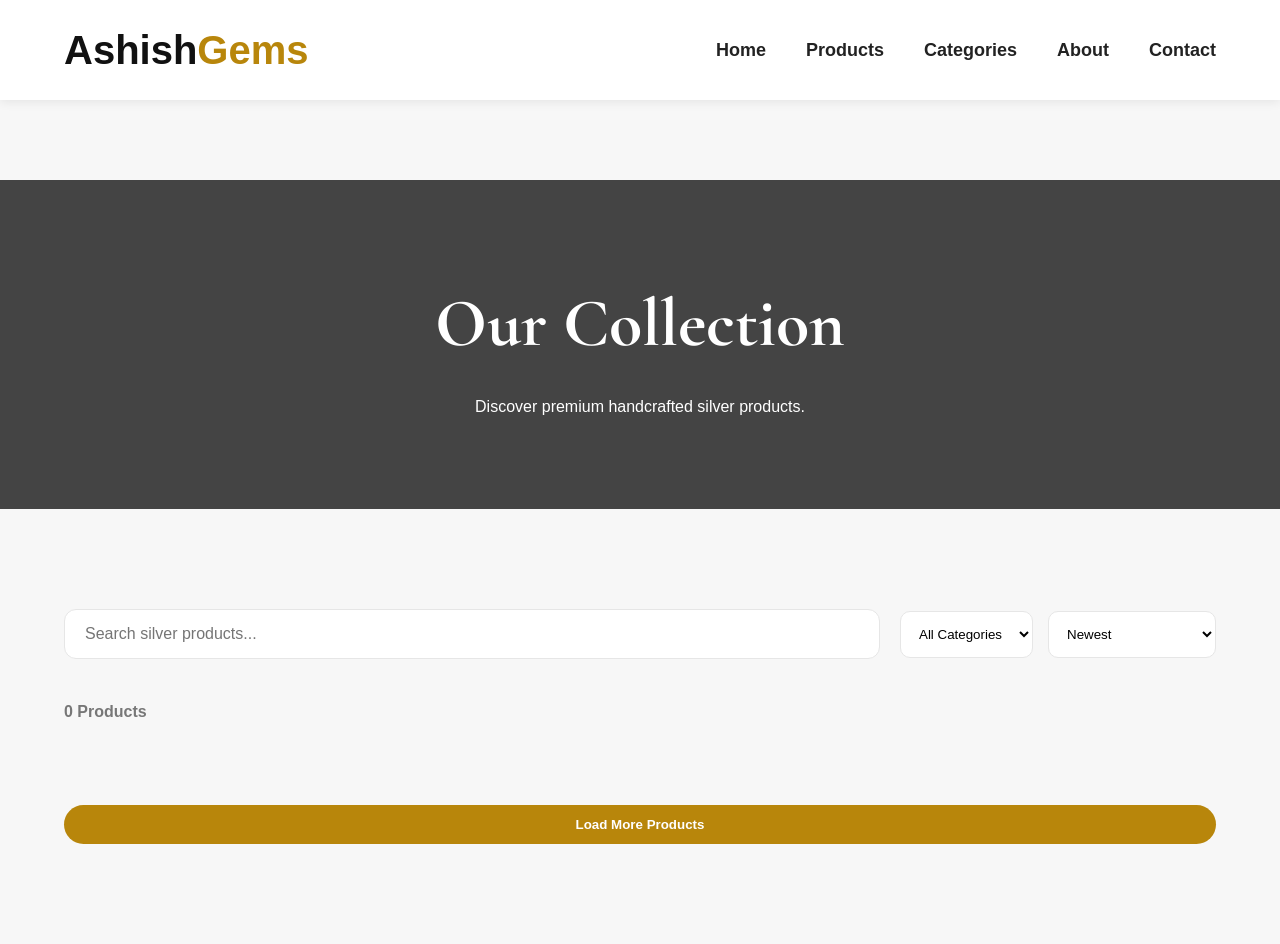
<file: products copy.html>
<!DOCTYPE html>
<html lang="en">

<head>

<meta charset="UTF-8">

<meta name="viewport"
content="width=device-width, initial-scale=1.0">

<title>Products | Ashish Gems</title>

<link rel="preconnect"
href="https://fonts.googleapis.com">

<link rel="preconnect"
href="https://fonts.gstatic.com"
crossorigin>

<link href="https://fonts.googleapis.com/css2?family=Cormorant+Garamond:wght@500;700&family=Poppins:wght@300;400;500;600&display=swap"
rel="stylesheet">

<link rel="stylesheet"
href="assets/css/variables.css">

<link rel="stylesheet"
href="assets/css/style.css">

<link rel="stylesheet"
href="assets/css/responsive.css">

<link rel="stylesheet"
href="assets/css/animations.css">

</head>

<body>

<header class="header">

<nav class="navbar container">

    <a href="index.html" class="logo">

        Ashish<span>Gems</span>

    </a>

    <button class="mobile-menu-btn"
            aria-label="Toggle Menu">

        ☰

    </button>

    <ul class="nav-menu">

        <li>

            <a href="index.html">

                Home

            </a>

        </li>

        <li>

            <a href="products.html">

                Products

            </a>

        </li>

        <li>

            <a href="index.html#collections">

                Categories

            </a>

        </li>

        <li>

            <a href="index.html#about">

                About

            </a>

        </li>

        <li>

            <a href="index.html#contact">

                Contact

            </a>

        </li>

    </ul>

</nav>

</header>

<section class="page-header">

<div class="container">

<h1>

Our Collection

</h1>

<p>

Discover premium handcrafted silver products.

</p>

</div>

</section>

<section class="section">

<div class="container">

<div class="catalog-toolbar">

<div class="search-box">

<input
type="search"
id="searchInput"
placeholder="Search silver products...">

</div>

<div class="toolbar-right">

<select id="categoryFilter">

<option value="all">

All Categories

</option>

</select>

<select id="sortSelect">

<option value="default">

Newest

</option>

<option value="featured">

Featured First

</option>

<option value="name">

Name A-Z

</option>

<option value="weight">

Weight Low → High

</option>

<option value="weight-desc">

Weight High → Low

</option>

</select>

</div>

</div>

<div class="product-summary">

<span id="productCount">

0 Products

</span>

</div>

<div
id="productGrid"
class="product-grid">

</div>

<div class="load-more-wrapper">

<button
id="loadMoreBtn"
class="btn btn-primary">

Load More Products

</button>

</div>

</div>

</section>

<script
type="module"
src="assets/js/products.js">

</script>
<div id="productModal" class="modal">

    <div class="modal-content">

        <button
            id="closeModal"
            class="modal-close"
            aria-label="Close">

            ×

        </button>

        <div id="modalBody">
            
        </div>

    </div>

</div>
</body>

</html>
</file>
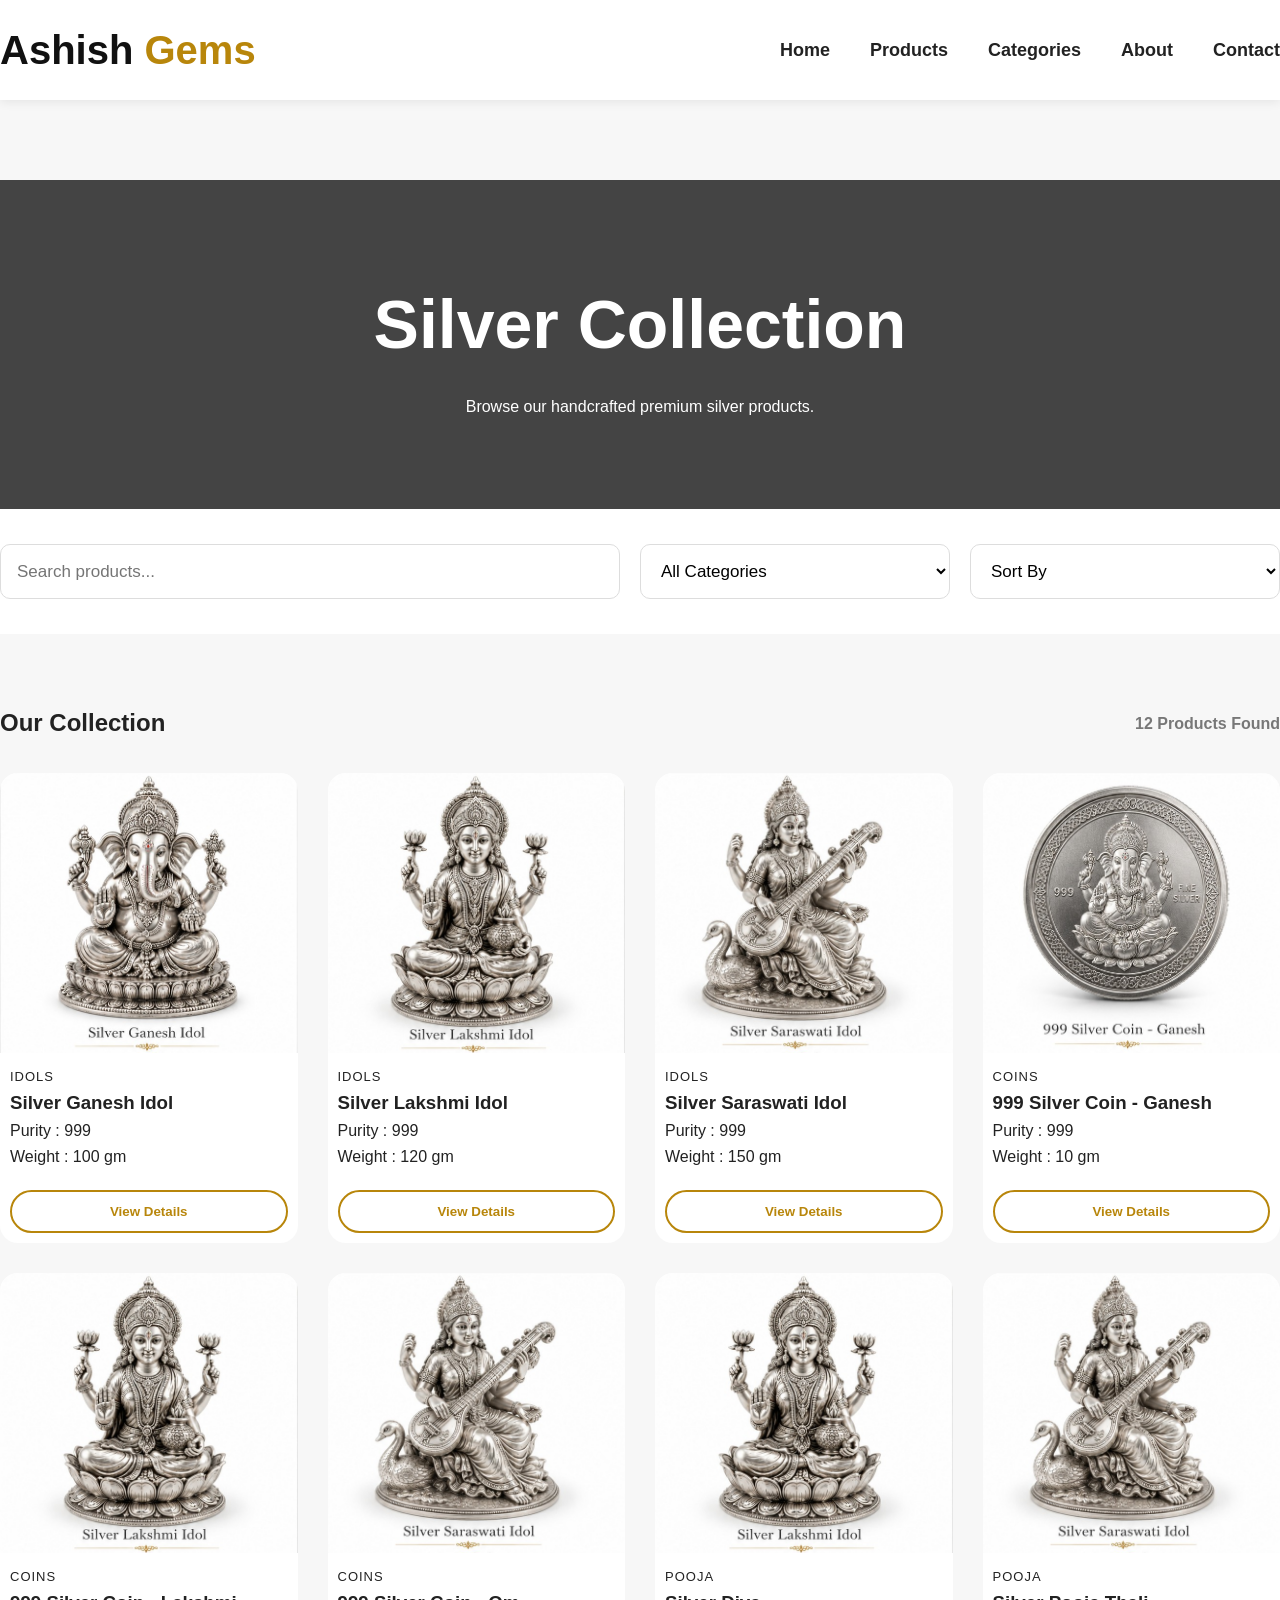
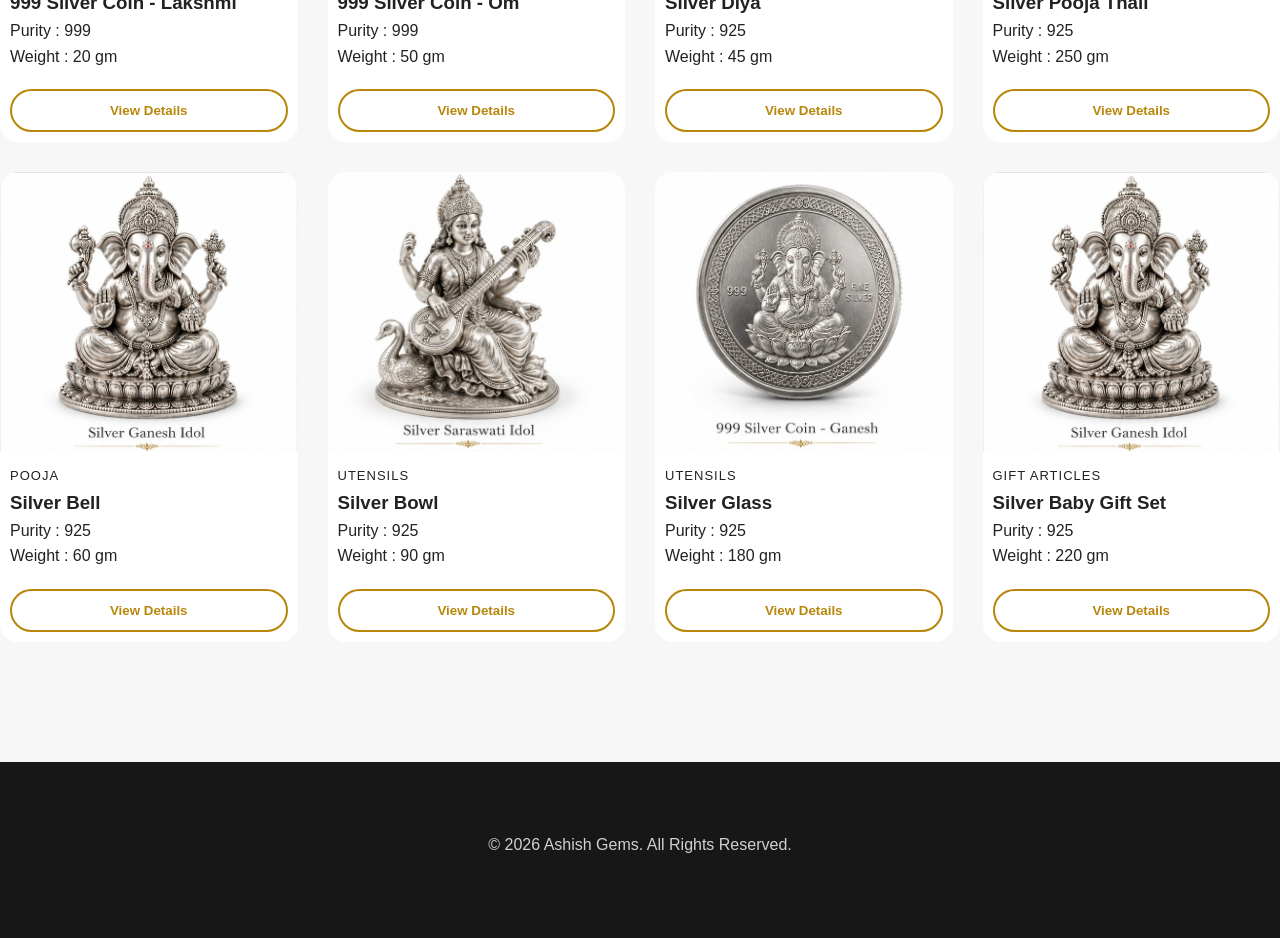
<file: products.html>
<!DOCTYPE html>
<html lang="en">

<head>

    <meta charset="UTF-8">

    <meta
        name="viewport"
        content="width=device-width, initial-scale=1.0">

    <title>
        Products | Ashish Gems
    </title>

    <meta
        name="description"
        content="Browse premium silver products from Ashish Gems.">

    <link
        rel="stylesheet"
        href="assets/css/style.css">

    <link
        rel="stylesheet"
        href="assets/css/responsive.css">

</head>

<body>

    <!-- ===========================
         HEADER
    ============================ -->

    <header class="header">

        <div class="container">

            <nav class="navbar">

                <a
                    href="index.html"
                    class="logo">

                    Ashish <span>Gems</span>

                </a>

                <ul class="nav-menu">

                    <li>
                        <a href="index.html">
                            Home
                        </a>
                    </li>

                    <li>
                        <a
                            href="products.html"
                            class="active">
                            Products
                        </a>
                    </li>

                    <li>
                        <a href="index.html#collections">
                            Categories
                        </a>
                    </li>

                    <li>
                        <a href="index.html#about">
                            About
                        </a>
                    </li>

                    <li>
                        <a href="index.html#contact">
                            Contact
                        </a>
                    </li>

                </ul>

            </nav>

        </div>

    </header>

    <!-- ===========================
         PAGE TITLE
    ============================ -->

    <section class="page-header">

        <div class="container">

            <h1>

                Silver Collection

            </h1>

            <p>

                Browse our handcrafted premium silver products.

            </p>

        </div>

    </section>

    <!-- ===========================
         FILTER BAR
    ============================ -->

    <section class="filters">

        <div class="container">

            <div class="filter-bar">

                <input
                    id="searchInput"
                    type="text"
                    placeholder="Search products...">

                <select id="categoryFilter">

                    <option value="all">

                        All Categories

                    </option>

                </select>

                <select id="sortSelect">

                    <option value="default">

                        Sort By

                    </option>

                    <option value="featured">

                        Featured

                    </option>

                    <option value="name">

                        Name A-Z

                    </option>

                    <option value="weight">

                        Weight Low → High

                    </option>

                    <option value="weight-desc">

                        Weight High → Low

                    </option>

                </select>

            </div>

        </div>

    </section>

    <!-- ===========================
         PRODUCTS
    ============================ -->

    <main class="products-section">

        <div class="container">

            <div class="products-header">

                <h2>

                    Our Collection

                </h2>

                <span id="productCount">

                    Loading...

                </span>

            </div>

            <div
                id="loading"
                class="loading">

                Loading products...

            </div>

            <div
                id="productGrid"
                class="product-grid">

            </div>

            <div class="load-more-wrapper">

                <button
                    id="loadMoreBtn"
                    class="btn btn-primary">

                    Load More Products

                </button>

            </div>

        </div>

    </main>

    <!-- ===========================
         PRODUCT MODAL
    ============================ -->

    <div
        id="productModal"
        class="modal">

        <div class="modal-content">

            <button
                id="closeModal"
                class="modal-close"
                aria-label="Close">

                ×

            </button>

            <div id="modalBody">

            </div>

        </div>

    </div>

    <!-- ===========================
         BACK TO TOP
    ============================ -->

    <button
        id="backToTop"
        class="back-to-top"
        aria-label="Back To Top">

        ↑

    </button>

    <!-- ===========================
         FOOTER
    ============================ -->

    <footer class="footer">

        <div class="container">

            <p>

                © 2026 Ashish Gems.
                All Rights Reserved.

            </p>

        </div>

    </footer>

    <!-- ===========================
         JAVASCRIPT
    ============================ -->

    <script
        src="assets/js/navigation.js">
    </script>

    <script
        src="assets/js/products.js">
    </script>

</body>

</html>
</file>
<file: assets/css/variables.css>
/* ==========================================
   Ashish Gems v0.1
   CSS Variables
========================================== */

:root{

    /* Brand Colors */

    --primary:#b08d57;
    --secondary:#c0c0c0;

    --dark:#1f1f1f;

    --text:#444;

    --light:#fafafa;

    --white:#ffffff;

    --border:#e6e6e6;

    --success:#28a745;

    /* Fonts */

    --heading:'Cormorant Garamond',serif;

    --body:'Poppins',sans-serif;

    /* Layout */

    --container:1280px;

    --radius:16px;

    --shadow:

    0 10px 30px rgba(0,0,0,.08);

    --transition:.35s ease;

}
</file>
<file: assets/css/style.css>
/* ===============================
   GLOBAL
================================== */

*{
    margin:0;
    padding:0;
    box-sizing:border-box;
}

html{
    scroll-behavior:smooth;
}

body{

    font-family:
        "Segoe UI",
        Arial,
        sans-serif;

    background:#f7f7f7;

    color:#222;

    line-height:1.6;

}

.container{

    width:90%;

    max-width:1400px;

    margin:auto;

}

/* ============================= */

img{

width:100%;

display:block;

}

/* ============================= */

a{

text-decoration:none;

color:inherit;

}

ul{

list-style:none;

}

/* ============================= */

.container{

width:min(90%,var(--container));

margin:auto;

}

/* ============================= */

.section{

padding:100px 0;

}

.light-section{

background:white;

}

/* ============================= */

.section-title{

text-align:center;

margin-bottom:60px;

}

.section-title h2{

font-family:var(--heading);

font-size:52px;

color:var(--dark);

margin-bottom:15px;

}

.section-title p{

max-width:700px;

margin:auto;

}

/* ============================= */
/* HEADER */
/* ============================= */

.header{

    background:#ffffff;

    box-shadow:0 2px 10px rgba(0,0,0,.08);

    position:sticky;

    top:0;

    z-index:1000;

}

.navbar{

    display:flex;

    justify-content:space-between;

    align-items:center;

    padding:18px 0;

}

.logo{

    text-decoration:none;

    color:#111;

    font-size:40px;

    font-weight:bold;

}

.logo span{

    color:#b8860b;

}

.nav-menu{

    display:flex;

    list-style:none;

    gap:40px;

}

.nav-menu a{

    text-decoration:none;

    color:#222;

    font-size:18px;

    font-weight:600;

}

.nav-menu a:hover,

.nav-menu a.active{

    color:#b8860b;

}

.mobile-menu-btn{

display:none;

background:none;

border:none;

font-size:32px;

cursor:pointer;

}

/* ============================= */
/* HERO */
/* ============================= */

.hero{

height:100vh;

display:flex;

align-items:center;

position:relative;

background:
linear-gradient(
rgba(0,0,0,.55),
rgba(0,0,0,.55)),
url("../../images/hero/banner1.jpg")
center/cover;

color:white;

}

.hero-content{

max-width:760px;

}

.hero-subtitle{

color:#f1d29b;

font-size:20px;

letter-spacing:2px;

margin-bottom:15px;

text-transform:uppercase;

}

.hero h1{

font-family:var(--heading);

font-size:78px;

line-height:1.05;

margin-bottom:25px;

}

.hero-description{

font-size:18px;

margin-bottom:40px;

max-width:620px;

}

/* ============================= */

.hero-buttons{

display:flex;

gap:20px;

}

/* ============================= */

.btn{

display:inline-block;

padding:15px 38px;

border-radius:50px;

transition:var(--transition);

font-weight:600;

}

/* Primary */

.btn-primary{

background:var(--primary);

color:white;

}

.btn-primary:hover{

transform:translateY(-4px);

box-shadow:

0 15px 35px rgba(176,141,87,.4);

}

/* Outline */

.btn-outline{

border:2px solid white;

color:white;

}

.btn-outline:hover{

background:white;

color:black;

}

/* ============================= */
/* COLLECTIONS */
/* ============================= */

.collection-grid{

display:grid;

grid-template-columns:

repeat(4,1fr);

gap:30px;

}

.collection-card{

overflow:hidden;

border-radius:18px;

background:white;

box-shadow:var(--shadow);

transition:var(--transition);

cursor:pointer;

}

.collection-card img{

height:320px;

object-fit:cover;

}

.collection-card h3{

padding:25px;

font-size:28px;

font-family:var(--heading);

text-align:center;

}

.collection-card:hover{

transform:translateY(-10px);

}

/* ============================= */
/* ABOUT */
/* ============================= */

.about-grid{

display:grid;

grid-template-columns:

1fr 1fr;

gap:60px;

align-items:center;

}

.about-grid h2{

font-size:56px;

font-family:var(--heading);

margin-bottom:20px;

}

.about-grid p{

margin-bottom:20px;

}

.about-grid img{

border-radius:20px;

box-shadow:var(--shadow);

}

/* ============================= */
/* FEATURES */
/* ============================= */

.features-grid{

display:grid;

grid-template-columns:

repeat(4,1fr);

gap:30px;

}

.feature-card{

padding:35px;

background:white;

border-radius:16px;

text-align:center;

box-shadow:var(--shadow);

font-weight:600;

transition:.3s;

}

.feature-card:hover{

background:var(--primary);

color:white;

}

/* ============================= */
/* REVIEWS */
/* ============================= */

.review-grid{

display:grid;

grid-template-columns:

repeat(3,1fr);

gap:30px;

}

.review-card{

background:white;

padding:35px;

border-radius:18px;

box-shadow:var(--shadow);

}

/* ============================= */
/* CONTACT */
/* ============================= */

.contact-box{

background:white;

padding:60px;

border-radius:20px;

text-align:center;

box-shadow:var(--shadow);

}

.contact-box h3{

font-size:42px;

font-family:var(--heading);

margin-bottom:15px;

}

/* ============================= */
/* FOOTER */
/* ============================= */

footer{

background:#171717;

color:white;

padding:70px 0;

text-align:center;

}

footer h2{

font-family:var(--heading);

font-size:42px;

margin-bottom:20px;

}

footer p{

opacity:.8;

margin-bottom:10px;

}

/* ============================= */
/* FLOATING BUTTONS */
/* ============================= */

#backToTop{

position:fixed;

bottom:30px;

right:30px;

width:55px;

height:55px;

border:none;

border-radius:50%;

background:var(--primary);

color:white;

cursor:pointer;

display:none;

box-shadow:var(--shadow);

}

#whatsappButton{

position:fixed;

left:30px;

bottom:30px;

background:#25D366;

color:white;

padding:15px 25px;

border-radius:50px;

font-weight:600;

box-shadow:var(--shadow);

}

/* ==========================================
PRODUCT PAGE
========================================== */

.page-header{

margin-top:80px;

padding:90px 0;

background:#444;

color:white;

text-align:center;

}

.page-header h1{

font-family:var(--heading);

font-size:68px;

margin-bottom:15px;

}

.catalog-toolbar{

display:flex;

justify-content:space-between;

align-items:center;

gap:20px;

margin-bottom:40px;

flex-wrap:wrap;

}

.search-box{

flex:1;

}

.search-box input{

width:100%;

padding:15px 20px;

border-radius:12px;

border:1px solid var(--border);

font-size:16px;

}

.toolbar-right{

display:flex;

gap:15px;

}

.toolbar-right select{

padding:14px;

border-radius:10px;

border:1px solid var(--border);

background:white;

}

.product-summary{

margin-bottom:25px;

font-weight:600;

color:var(--primary);

}

.product-grid{

display:grid;

grid-template-columns:

repeat(auto-fit,minmax(280px,1fr));

gap:30px;

}

.product-card{

background:white;

border-radius:18px;

overflow:hidden;

box-shadow:var(--shadow);

transition:.35s;

position:relative;

}

.product-card:hover{

transform:translateY(-8px);

}

.product-image{

height:280px;

overflow:hidden;

}

.product-image img{

width:100%;

height:100%;

object-fit:cover;

transition:.4s;

}

.product-card:hover img{

transform:scale(1.05);

}

.product-body{

padding:25px;

}

.product-category{

font-size:13px;

letter-spacing:1px;

text-transform:uppercase;

color:var(--primary);

margin-bottom:10px;

}

.product-body h3{

font-family:var(--heading);

font-size:30px;

margin-bottom:15px;

}

.product-meta{

display:flex;

justify-content:space-between;

margin-bottom:12px;

font-size:14px;

}

.product-purity{

margin-bottom:15px;

font-weight:600;

}

.availability{

display:inline-block;

padding:6px 12px;

border-radius:50px;

font-size:13px;

margin-bottom:20px;

}

.available{

background:#dff7e7;

color:#16833c;

}

.unavailable{

background:#ffe2e2;

color:#c40000;

}

.product-buttons{

display:flex;

gap:10px;

}

.product-buttons .btn{

flex:1;

padding:12px;

font-size:14px;

}

.product-badge{

position:absolute;

top:15px;

left:15px;

padding:8px 16px;

border-radius:30px;

font-size:12px;

font-weight:600;

z-index:5;

}

.featured{

background:#b08d57;

color:white;

}

.load-more-wrapper{

text-align:center;

margin-top:50px;

}
.no-results{

    grid-column:1/-1;

    text-align:center;

    padding:80px 20px;

}

.no-results h2{

    font-family:var(--heading);

    font-size:40px;

    margin-bottom:15px;

}

.no-results p{

    color:#666;

}
.modal{

position:fixed;

inset:0;

background:rgba(0,0,0,.65);

display:none;

align-items:center;

justify-content:center;

z-index:9999;

}

.modal.show{

display:flex;

}

.modal-content{

width:min(900px,90%);

background:white;

padding:40px;

border-radius:20px;

max-height:90vh;

overflow:auto;

}

#closeModal{

float:right;

font-size:35px;

border:none;

background:none;

cursor:pointer;

}
.nav-menu a.active{

color:var(--primary);

font-weight:600;

}

.modal-layout{

display:grid;

grid-template-columns:1fr 1fr;

gap:40px;

align-items:start;

}

.modal-image img{

width:100%;

border-radius:18px;

display:block;

}

.modal-details h2{

font-family:var(--heading);

font-size:40px;

margin-bottom:20px;

}

.modal-specs{

margin-bottom:20px;

}

.modal-specs p{

margin:10px 0;

}

.modal-description{

line-height:1.7;

margin-bottom:30px;

color:#666;

}

@media(max-width:768px){

.modal-layout{

grid-template-columns:1fr;

}

}

/*==================================================
PRODUCT PAGE
==================================================*/

.products-section{

    padding:70px 0;

}

.products-header{

    display:flex;

    justify-content:space-between;

    align-items:center;

    margin-bottom:30px;

    flex-wrap:wrap;

    gap:20px;

}

.products-header h2{

    margin:0;

}

#productCount{

    color:#777;

    font-weight:600;

}

/*==================================================
FILTER BAR
==================================================*/

.filters{

    padding:35px 0;

    background:white;

}

.filter-bar{

    display:grid;

    grid-template-columns:

        2fr
        1fr
        1fr;

    gap:20px;

}

.filter-bar input,
.filter-bar select{

    padding:16px;

    font-size:17px;

    border-radius:10px;

    border:1px solid #ddd;

    background:white;

}

.filter-bar input:focus,
.filter-bar select:focus{

    outline:none;

    border-color:#b8860b;

}

/*==================================================
PRODUCT GRID
==================================================*/

.product-grid{

    display:grid;

    grid-template-columns:

        repeat(4,1fr);

    gap:30px;

    margin-top:30px;

}

.product-actions{

    margin-top:20px;

}

/*==================================================
BUTTONS
==================================================*/

.btn{

    display:inline-block;

    width:100%;

    padding:12px;

    /* border-radius:8px; */

    border:none;

    cursor:pointer;

    text-align:center;

    font-weight:bold;

}

.btn-primary{

    background:#b8860b;

    color:white;

}

.btn-outline{

    border:2px solid #b8860b;

    color:#b8860b;

    background:white;

}

.btn-outline:hover{

    background:#b8860b;

    color:white;

}

/*==================================================
LOAD MORE
==================================================*/

.load-more-wrapper{

    margin-top:50px;

    text-align:center;

}

/*==================================================
LOADING
==================================================*/

.loading{

    padding:50px;

    text-align:center;

    color:#666;

}

/*==================================================
NO RESULTS
==================================================*/

.no-results{

    text-align:center;

    padding:70px 20px;

}

.no-results h2{

    margin-bottom:10px;

}

.no-results p{

    color:#666;

}

/*==================================================
MODAL
==================================================*/

.modal{

    display:none;

    position:fixed;

    inset:0;

    background:rgba(0,0,0,.65);

    justify-content:center;

    align-items:center;

}

.modal.show{

    display:flex;

}

.modal-content{

    width:900px;

    background:white;

    border-radius:15px;

    padding:35px;

}

.modal-close{

    position:absolute;

    top:20px;

    right:20px;

    width:40px;

    height:40px;

    border:none;

    border-radius:50%;

    background:#eee;

    cursor:pointer;

    font-size:24px;

}

.modal-layout{

    display:grid;

    grid-template-columns:1fr 1fr;

    gap:40px;

}

.modal-image img{

    width:100%;

    border-radius:15px;

}

.modal-details h2{

    margin-top:0;

}

.modal-details p{

    margin:12px 0;

    color:#555;

}

/*==================================================
BACK TO TOP
==================================================*/

.back-to-top{

    position:fixed;

    right:30px;

    bottom:30px;

    width:55px;

    height:55px;

    border-radius:50%;

    background:#b8860b;

    color:white;

    border:none;

    display:none;

    cursor:pointer;

}

.back-to-top.show{

    display:block;

}

.product-content {
    padding: 10px
}
</file>
<file: assets/css/responsive.css>
/* ==========================================
   Ashish Gems v0.1
   Responsive CSS
========================================== */

/* Large Desktop */

@media (max-width:1200px){

.hero h1{

font-size:64px;

}

.collection-grid{

grid-template-columns:repeat(2,1fr);

}

.features-grid{

grid-template-columns:repeat(2,1fr);

}

.about-grid{

gap:40px;

}

.product-grid{

grid-template-columns:repeat(3,1fr);

}

}

/* Tablet */

@media (max-width:992px){

.section{

padding:80px 0;

}

.hero{

text-align:center;

}

.hero-content{

margin:auto;

}

.hero-buttons{

justify-content:center;

}

.hero h1{

font-size:52px;

}

.about-grid{

grid-template-columns:1fr;

}

.review-grid{

grid-template-columns:1fr;

}

.filter-bar{

grid-template-columns:1fr;

}

.product-grid{

grid-template-columns:repeat(2,1fr);

}

}

/* Mobile */

@media (max-width:768px){

.mobile-menu-btn{

display:block;

z-index:1001;

}

.nav-menu{

position:fixed;

top:80px;

right:-100%;

width:280px;

height:calc(100vh - 80px);

background:white;

display:flex;

flex-direction:column;

padding:40px;

gap:25px;

transition:.4s;

box-shadow:-5px 0 20px rgba(0,0,0,.08);

}

.nav-menu.active{

right:0;

}

.collection-grid{

grid-template-columns:1fr;

}

.features-grid{

grid-template-columns:1fr;

}

.hero{

padding:120px 0 80px;

height:auto;

}

.hero h1{

font-size:42px;

}

.section-title h2{

font-size:42px;

}

.contact-box{

padding:35px;

}

#whatsappButton{

left:15px;

bottom:15px;

}

#backToTop{

right:15px;

bottom:15px;

}

}

/* Small Mobile */

@media (max-width:480px){

.hero h1{

font-size:34px;

}

.hero-description{

font-size:16px;

}

.btn{

display:block;

text-align:center;

}

.hero-buttons{

flex-direction:column;

}

.logo{

font-size:28px;

}

.section-title h2{

font-size:34px;

}

}
</file>
<file: assets/css/animations.css>
/* ==========================================
   Animations
========================================== */

.fade-up{

opacity:0;

transform:translateY(50px);

transition:.8s ease;

}

.fade-up.show{

opacity:1;

transform:translateY(0);

}

/* ========================= */

.zoom{

overflow:hidden;

}

.zoom img{

transition:.5s;

}

.zoom:hover img{

transform:scale(1.08);

}

/* ========================= */

.float{

animation:float 4s ease-in-out infinite;

}

@keyframes float{

0%{

transform:translateY(0);

}

50%{

transform:translateY(-10px);

}

100%{

transform:translateY(0);

}

}

/* ========================= */

.shine{

position:relative;

overflow:hidden;

}

.shine::before{

content:"";

position:absolute;

top:0;

left:-120%;

width:70%;

height:100%;

background:

linear-gradient(

90deg,

transparent,

rgba(255,255,255,.5),

transparent);

transform:skewX(-20deg);

}

.shine:hover::before{

left:150%;

transition:.8s;

}
</file>
